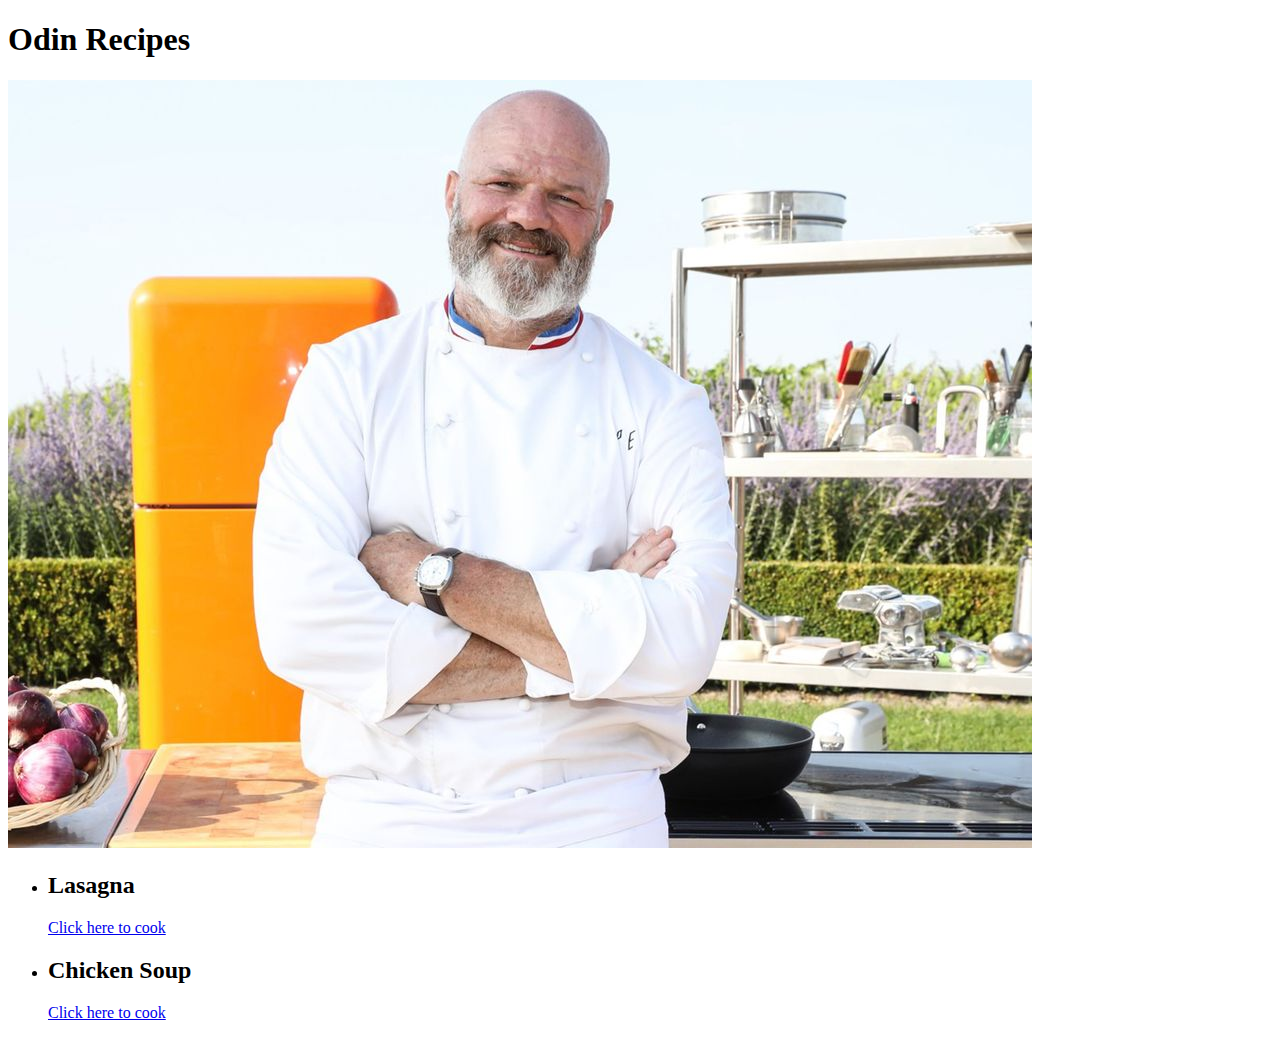
<file: index.html>
<!DOCTYPE html>
<html lang="en">
<head>
    <meta charset="UTF-8">
    <meta http-equiv="X-UA-Compatible" content="IE=edge">
    <meta name="viewport" content="width=device-width, initial-scale=1.0">
    <link rel="stylesheet" href="style.css">
    <title>Odin Recipes</title>
</head>
<body>
    <h1>Odin Recipes</h1>
    <img src="images/chef.jpg" alt="">
    <ul>
        <li><h2>Lasagna</h2><a href="pages/lasagna.html">Click here to cook</a> </li>
        <li><h2>Chicken Soup</h2><a href="pages/chicken-soup.html">Click here to cook</a> </li>
    </ul>
    
</body>
</html>
</file>
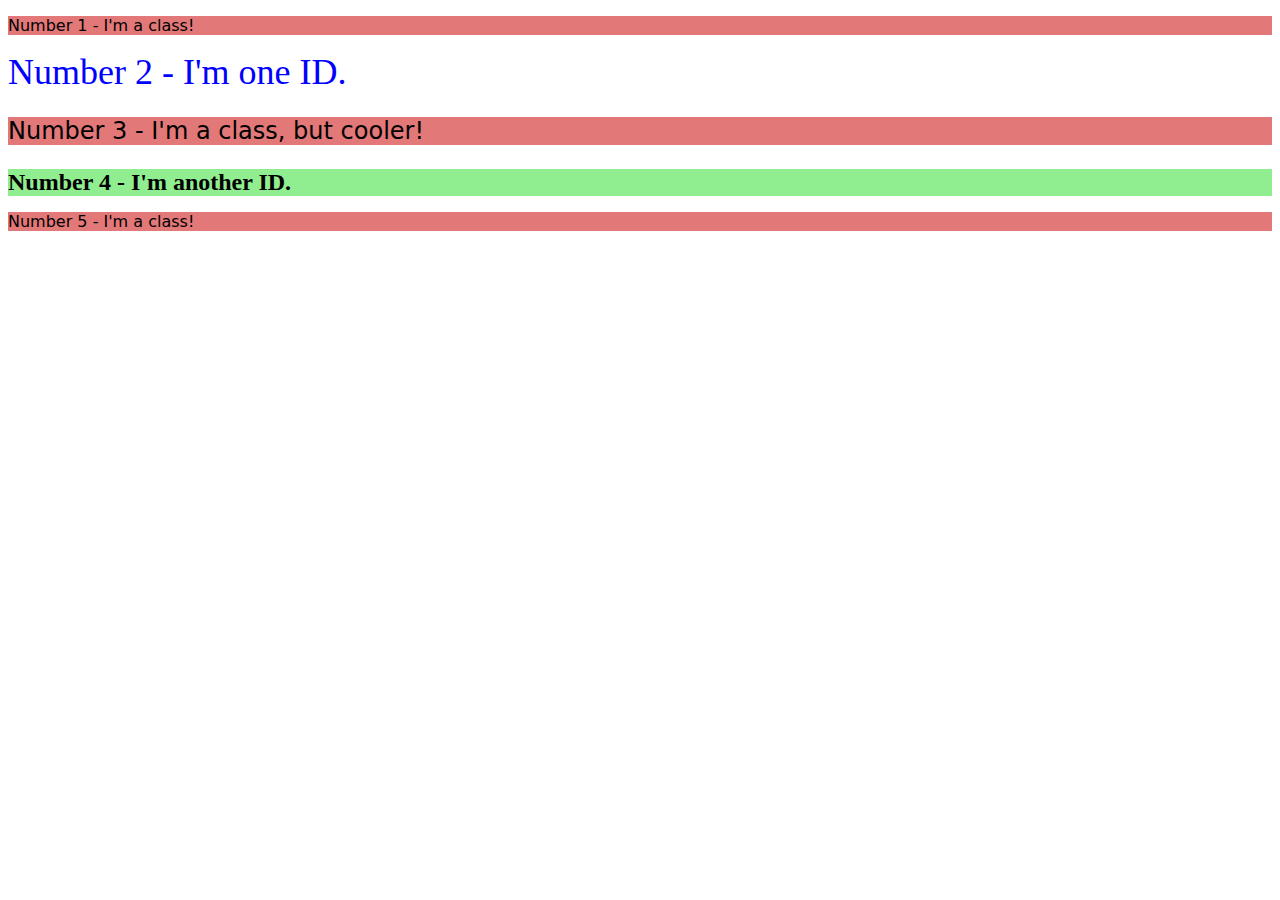
<file: css-exercices/02-class-id-selectors/index.html>
<!DOCTYPE html>
<html lang="en">
<head>
  <meta charset="UTF-8">
  <meta http-equiv="X-UA-Compatible" content="IE=edge">
  <meta name="viewport" content="width=device-width, initial-scale=1.0">
  <title>Class and ID Selectors</title>
  <link rel="stylesheet" href="style.css">
</head>
<body>
  <p class="odd">Number 1 - I'm a class!</p>
  <div id="div2">Number 2 - I'm one ID.</div>
  <p class="odd" id="cooler">Number 3 - I'm a class, but cooler!</p>
  <div id=div4> Number 4 - I'm another ID.</div>
  <p class="odd" >Number 5 - I'm a class!</p>
</body>
</html>
</file>
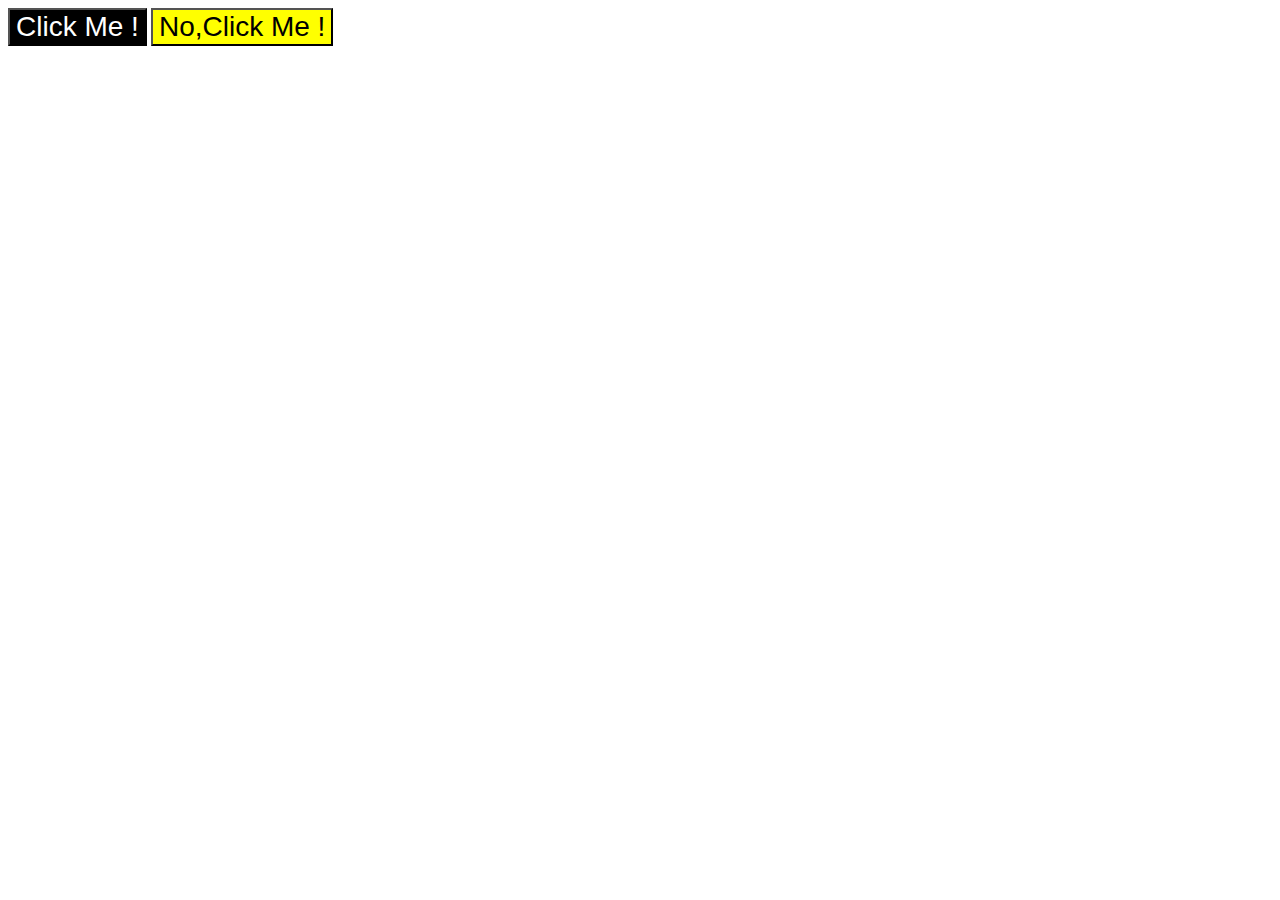
<file: css-exercices/03-grouping-selectors/index.html>
<!DOCTYPE html>
<html lang="en">
<head>
    <meta charset="UTF-8">
    <meta http-equiv="X-UA-Compatible" content="IE=edge">
    <meta name="viewport" content="width=device-width, initial-scale=1.0">
    <title></title>
    <link rel="stylesheet" href="style.css">
</head>
<body>
    <button id="btnCM">Click Me !</button>
    <button id="btnNCM">No,Click Me !</button>
</body>
</html>
</file>
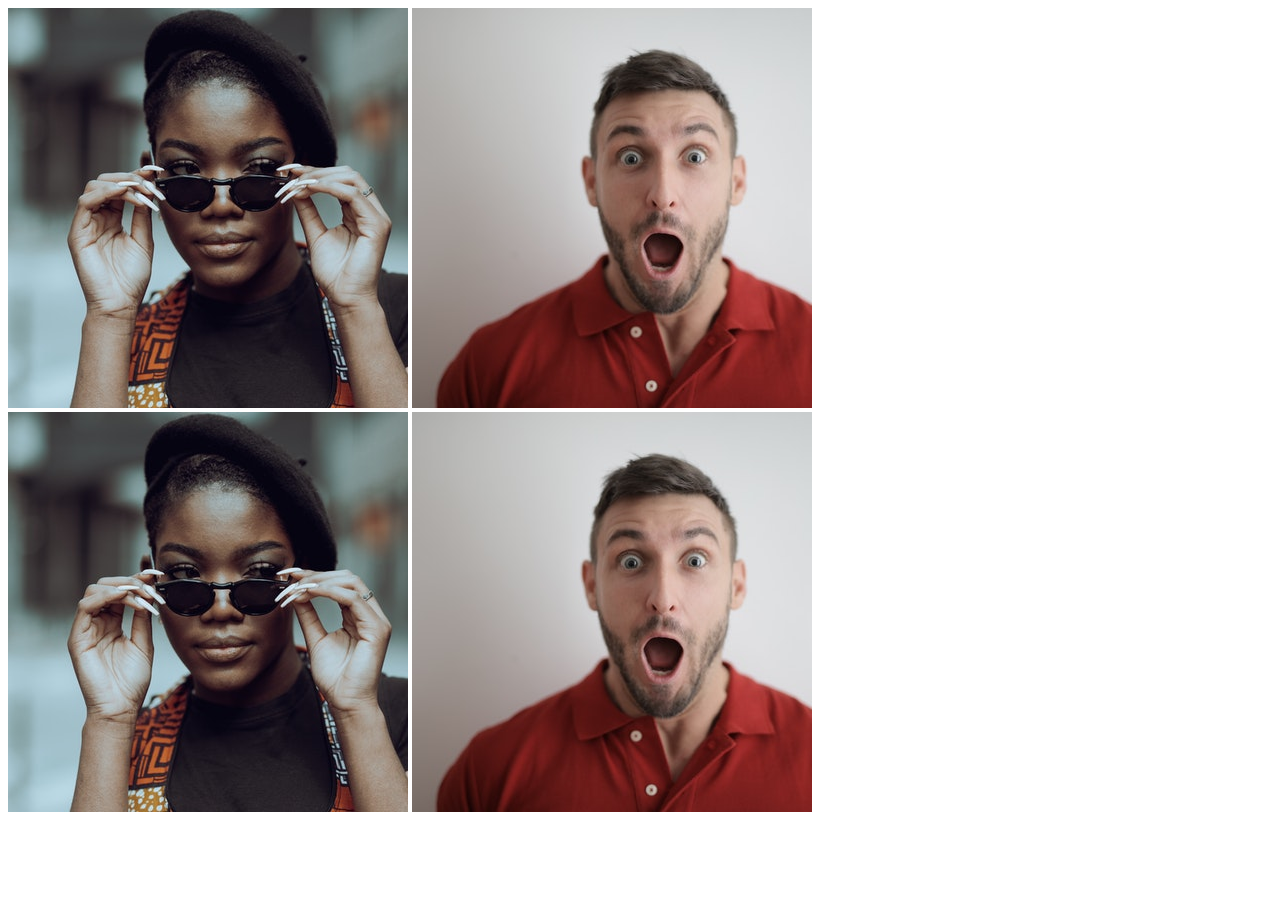
<file: css-exercices/04-chaining-selectors/index.html>
<!DOCTYPE html>
<html lang="en">
<head>
    <meta charset="UTF-8">
    <meta http-equiv="X-UA-Compatible" content="IE=edge">
    <meta name="viewport" content="width=device-width, initial-scale=1.0">
    <title>Document</title>
</head>
<body>
    <div>
        <img src="images/pexels-katho-mutodo-8434791.jpg" alt="" class="avatar proportioned">
        <img src="images/pexels-andrea-piacquadio-3777931.jpg" alt="" class="avatar distorded">
    </div>
    <div>
        <img src="images/pexels-katho-mutodo-8434791.jpg" alt="" class="original proportioned">
        <img src="images/pexels-andrea-piacquadio-3777931.jpg" alt="" class="original distorded">
    </div>
</body>
</html>
</file>
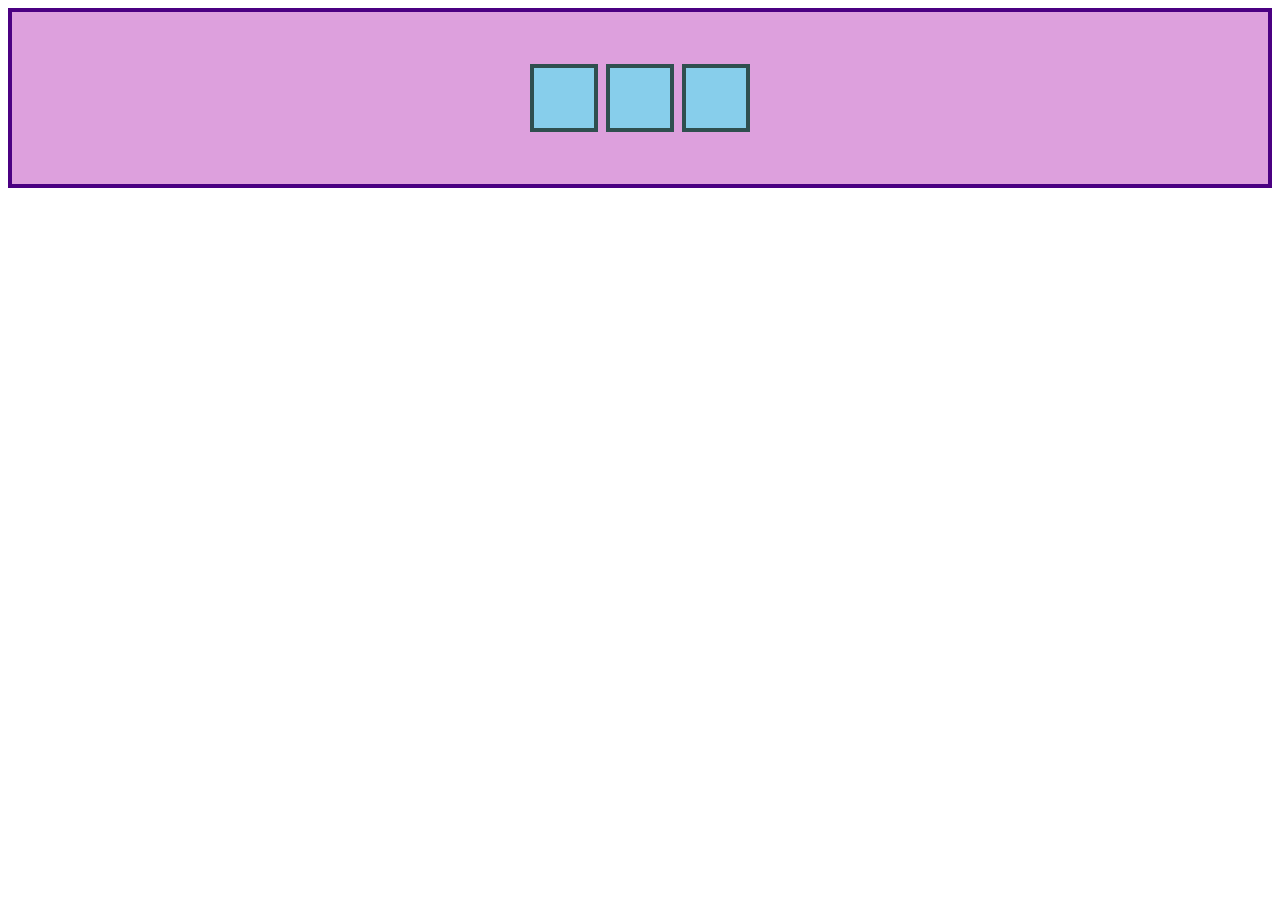
<file: css-exercices/flexbox/index.html>
<!DOCTYPE html>
<html lang="en">
<head>
    <meta charset="UTF-8">
    <meta http-equiv="X-UA-Compatible" content="IE=edge">
    <meta name="viewport" content="width=device-width, initial-scale=1.0">
    <title>Flexbox</title>
    <link rel="stylesheet" href="style.css">    
</head>
<body>
    <div class="container">
       <div class="item"></div>
       <div class="item"></div>
       <div class="item"></div>
    </div>
</body>
</html>
</file>
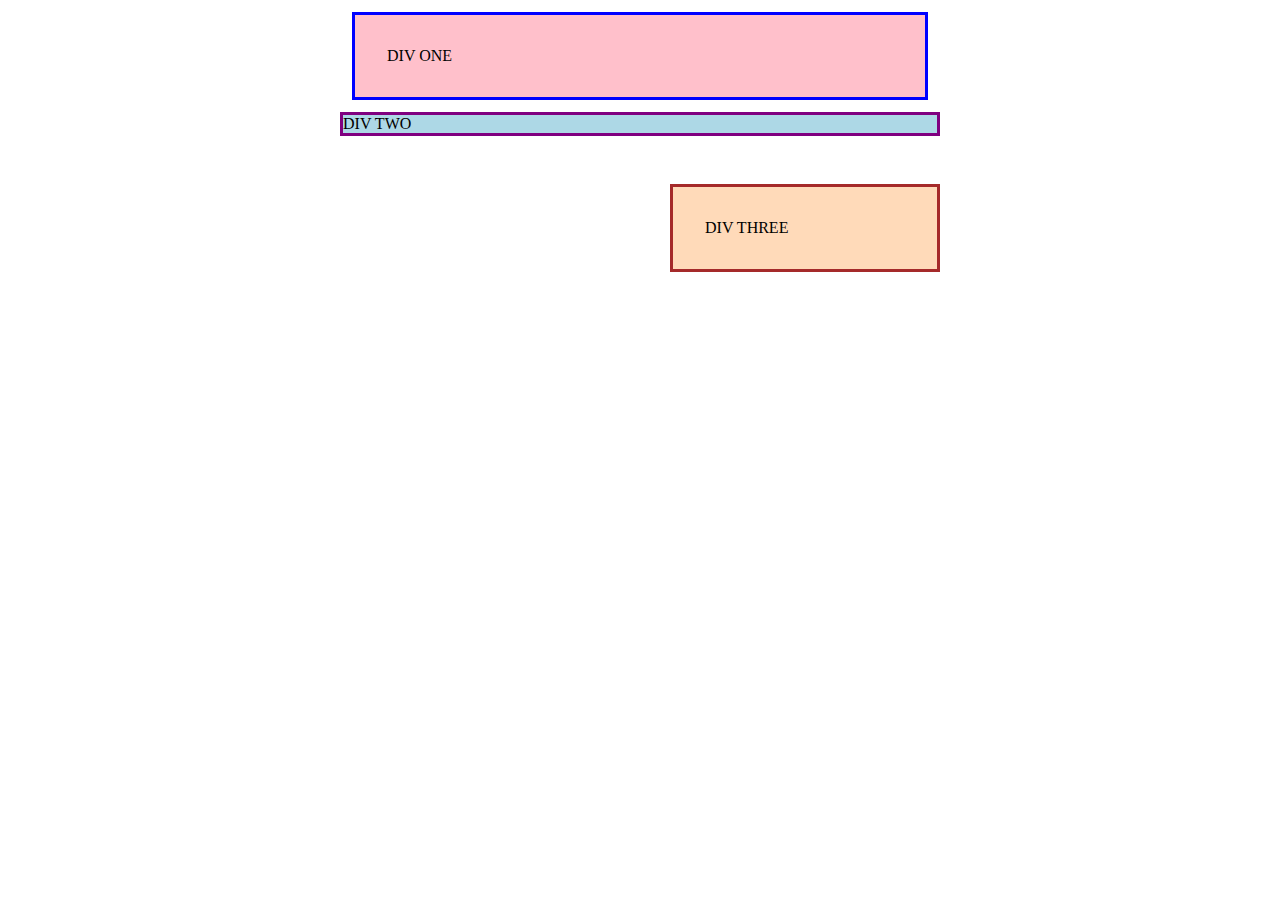
<file: css-exercices/margin-and-padding-1/index.html>
<!DOCTYPE html>
<html lang="en">
<head>
    <meta charset="UTF-8">
    <meta http-equiv="X-UA-Compatible" content="IE=edge">
    <meta name="viewport" content="width=device-width, initial-scale=1.0">
    <title>Margin and padding 1</title>
    <link rel="stylesheet" href="style.css">
</head>
<body>
    <div class="one">
        DIV ONE
    </div>
    <div class="two">
        DIV TWO
    </div>
    <div class="three">
        DIV THREE
    </div>
</body>
</html>
</file>
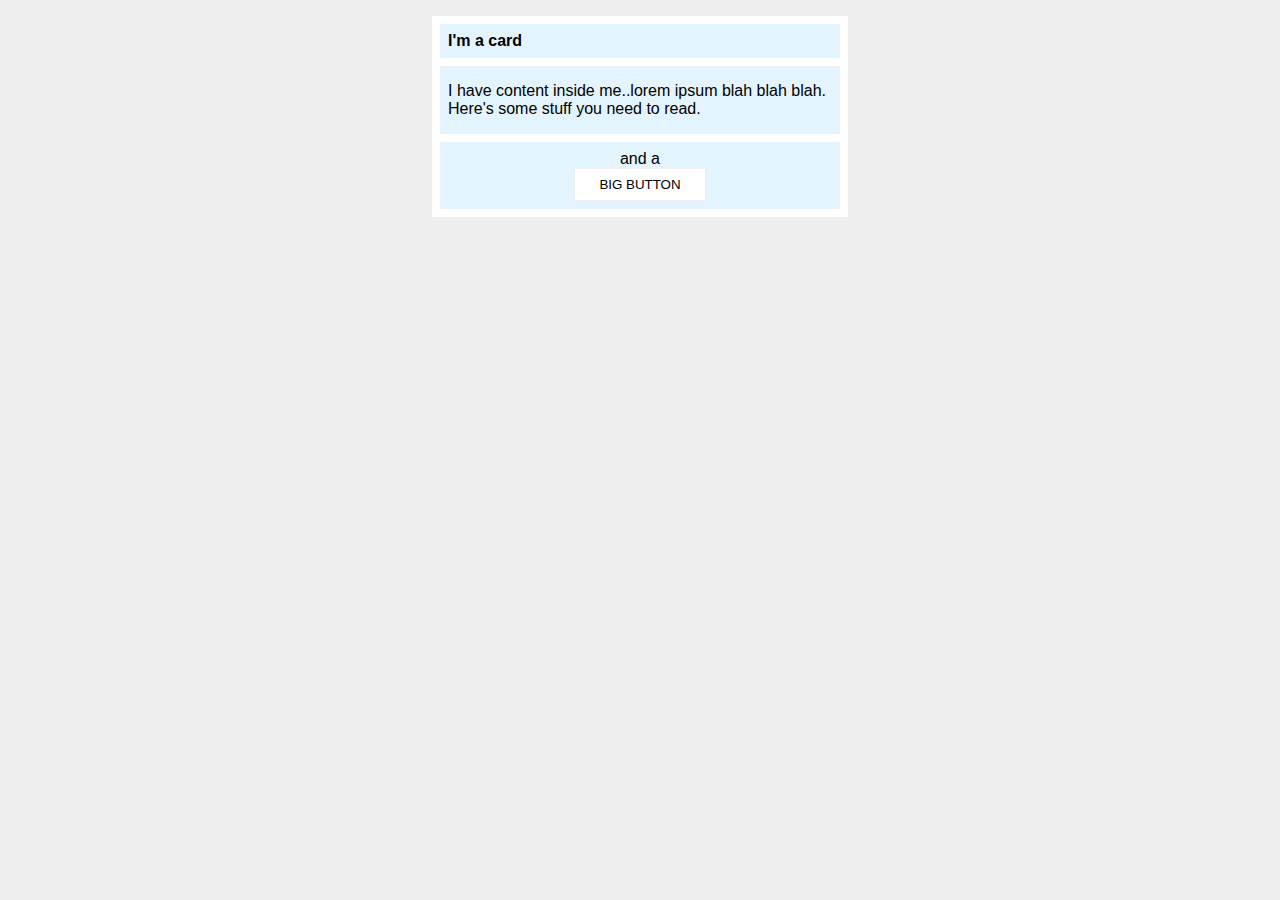
<file: css-exercices/margin-and-padding-2/index.html>
<!DOCTYPE html>
<html lang="en">
<head>
  <meta charset="UTF-8">
  <meta http-equiv="X-UA-Compatible" content="IE=edge">
  <meta name="viewport" content="width=device-width, initial-scale=1.0">
  <title>Margin and Padding exercise 2</title>
  <link rel="stylesheet" href="style.css">
</head>
<body>
  <div class="card">
    <h1 class="title">I'm a card</h1>
    <div class="content">I have content inside me..lorem ipsum blah blah blah. Here's some stuff you need to read.</div>
    <div class="button-container">and a <button>BIG BUTTON</button></div>
  </div>
</body>
</html>
</file>
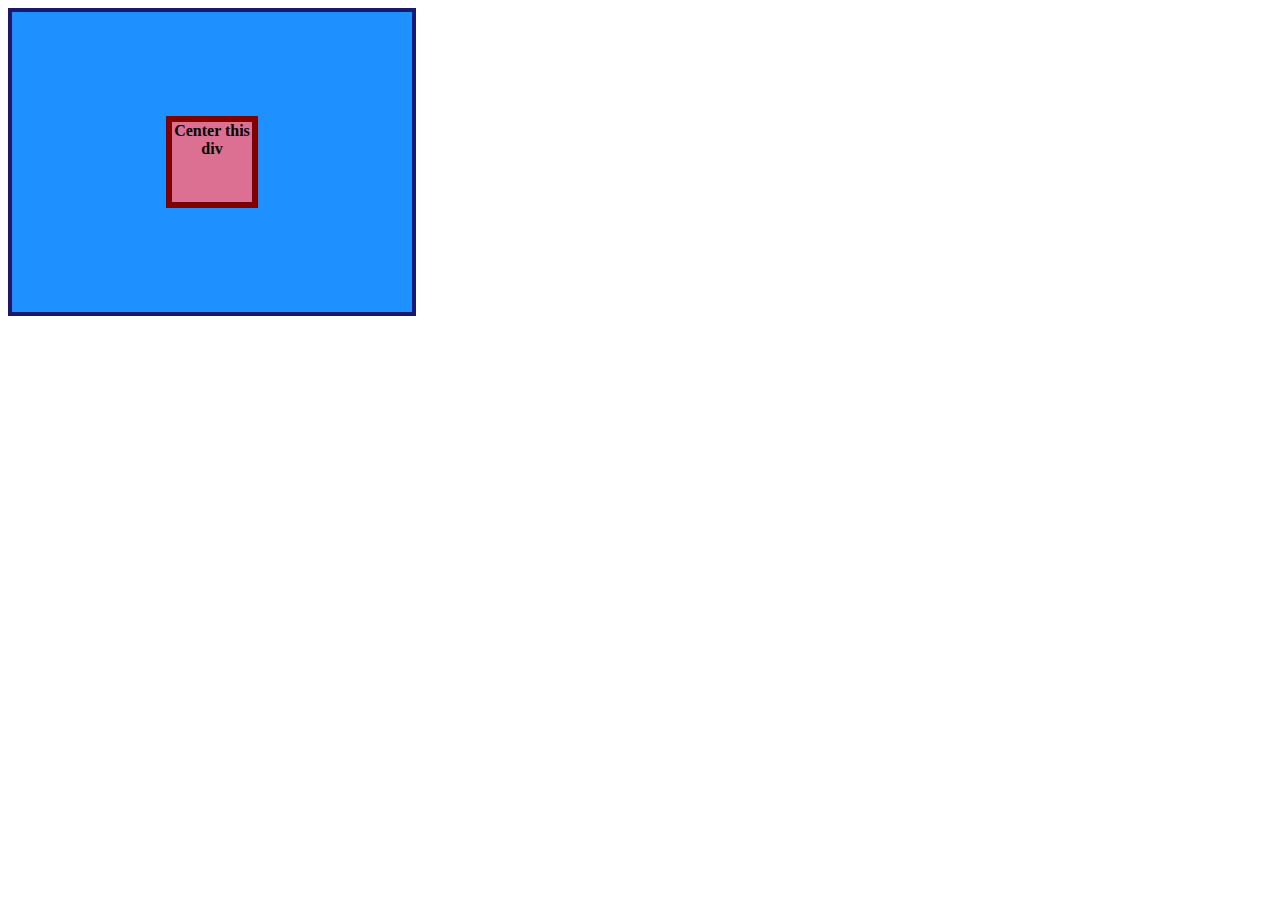
<file: css-exercices/flexbox/01-flex-center/index.html>
<!DOCTYPE html>
<html lang="en">
<head>
    <meta charset="UTF-8">
    <meta http-equiv="X-UA-Compatible" content="IE=edge">
    <meta name="viewport" content="width=device-width, initial-scale=1.0">
    <title>Center this DIV</title>
    <link rel="stylesheet" href="style.css">
</head>
<body>
    <div class="container">
        <div class="box">Center this div </div>
    </div>
</body>
</html>
</file>
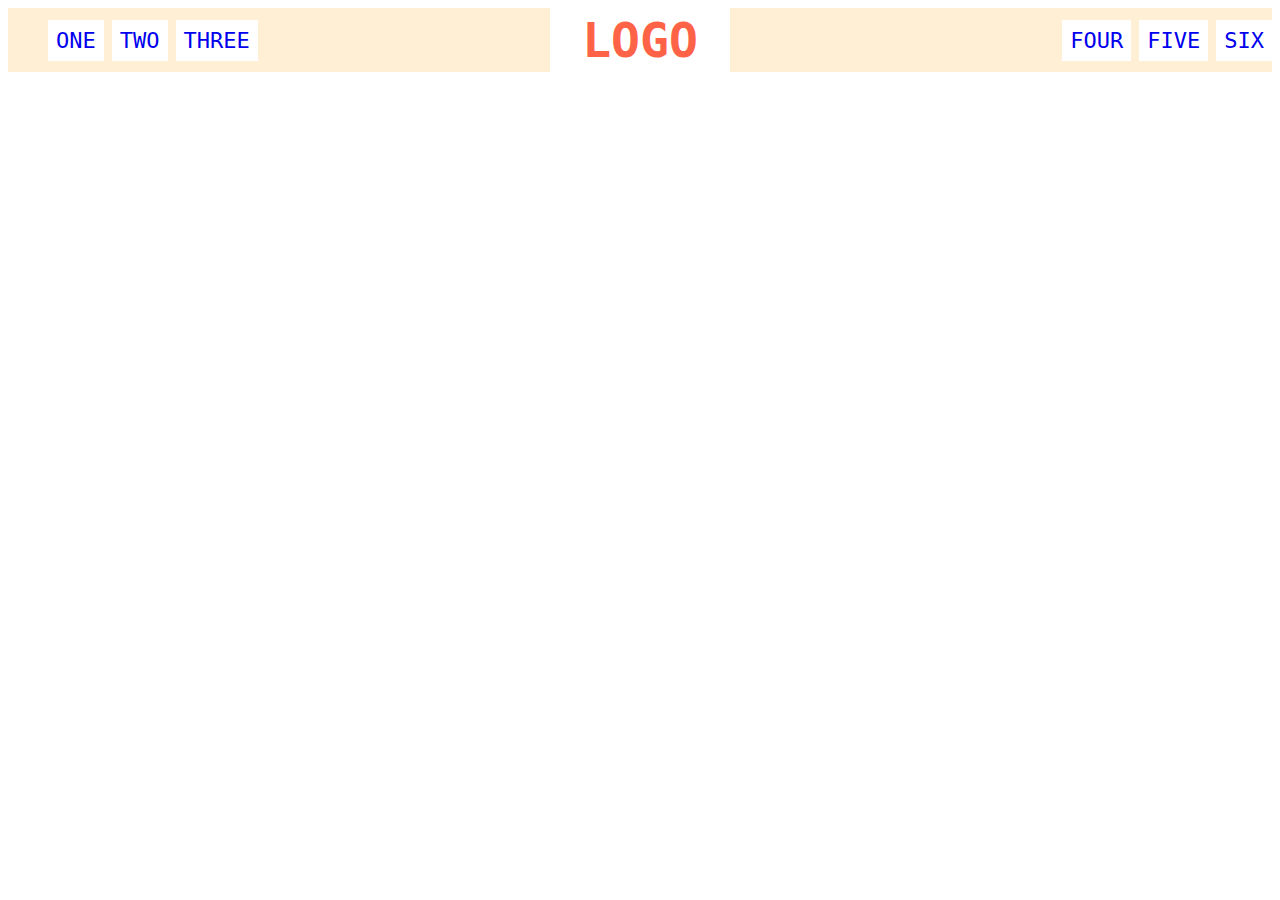
<file: css-exercices/flexbox/02-flex-header/index.html>
<!DOCTYPE html>
<html lang="en">
<head>
    <meta charset="UTF-8">
    <meta http-equiv="X-UA-Compatible" content="IE=edge">
    <meta name="viewport" content="width=device-width, initial-scale=1.0">
    <title>Flex header</title>
    <link rel="stylesheet" href="style.css">
</head>
<body>
    <div class="header">
        <div class="left-links">
            <ul>
                <li><a href="#">ONE</a></li>
                <li><a href="#">TWO</a></li>
                <li><a href="#">THREE</a></li>
            </ul>
        </div>
        <div class="logo">LOGO</div>
        <div class="right-links">
            <ul>
                <li><a href="#">FOUR</a></li>
                <li><a href="#">FIVE</a></li>
                <li><a href="#">SIX</a></li>
            </ul>
        </div>
    </div>
</body>
</html>
</file>
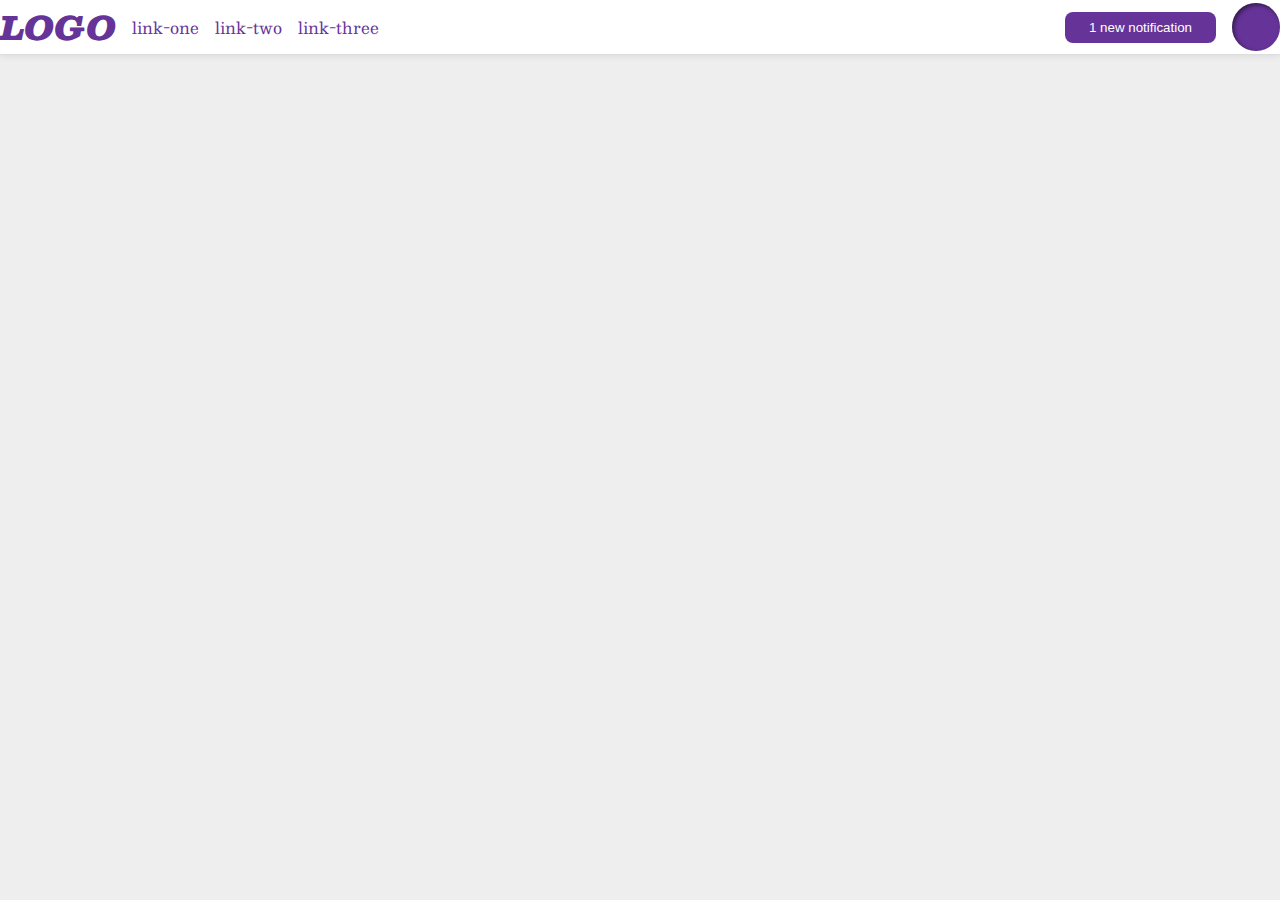
<file: css-exercices/flexbox/03-flex-header2/index.html>
<!DOCTYPE html>
<html lang="en">

<head>
    <meta charset="UTF-8">
    <meta http-equiv="X-UA-Compatible" content="IE=edge">
    <meta name="viewport" content="width=device-width, initial-scale=1.0">
    <title>Flex Header 2</title>
    <link rel="stylesheet" href="style.css">
</head>

<body>
    <div class="header">
        <div class="left">
            <div class="logo">
                LOGO
            </div>
            <ul class="links">
                <li><a href="google.com">link-one</a></li>
                <li><a href="google.com">link-two</a></li>
                <li><a href="google.com">link-three</a></li>
            </ul>
        </div>
        <div class="right">
            
<button class=" notifications">
            1 new notification
            </button>
            <div class="profile-image"></div>
        </div>

    </div>
</body>

</html>
</file>
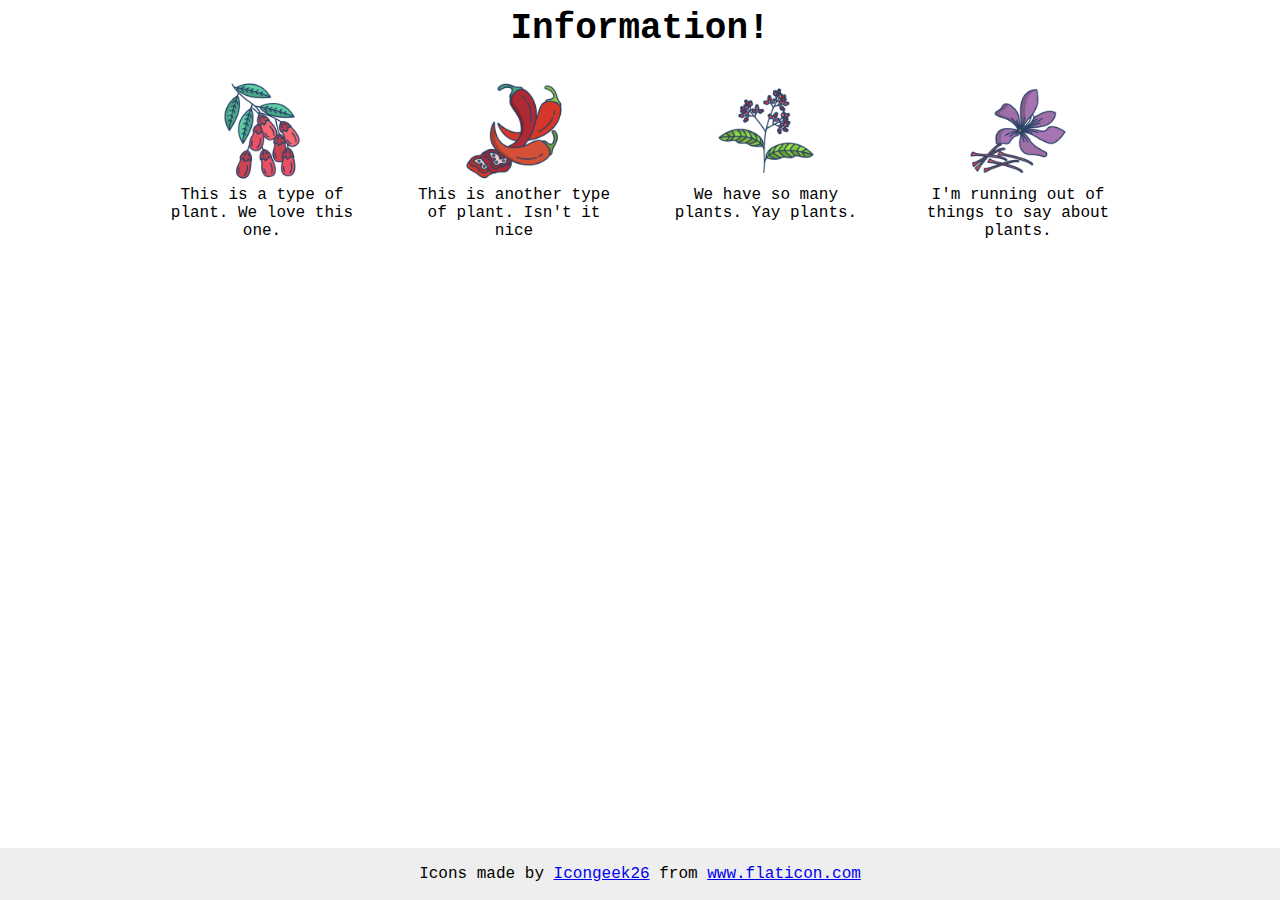
<file: css-exercices/flexbox/04-flex-information/index.html>
<!DOCTYPE html>
<html lang="en">

<head>
    <meta charset="UTF-8">
    <meta http-equiv="X-UA-Compatible" content="IE=edge">
    <meta name="viewport" content="width=device-width, initial-scale=1.0">
    <title>Information</title>
    <link rel="stylesheet" href="style.css">
</head>

<body>
    <div class="title">Information!</div>
    <div class="informations">
        <div class="item"><img src="./images/barberry.png" alt="barberry">
            <div class="text">This is a type of plant. We love this one.</div>
        </div>
        <div class="item"><img src="./images/chilli.png" alt="chili">
            <div class="text">This is another type of plant. Isn't it nice</div>
        </div>
        <div class="item"> <img src="./images/pepper.png" alt="pepper">
            <div class="text">We have so many plants. Yay plants.</div>
        </div>
        <div class="item">
            <img src="./images/saffron.png" alt="saffron">
            <div class="text">I'm running out of things to say about plants.</div>
        </div>






    </div>


    <!-- disregard this section, it's here to give attribution to the creator of these icons -->
    <div class="footer">
        <div>Icons made by <a href="https://www.flaticon.com/authors/icongeek26" title="Icongeek26">Icongeek26</a> from
            <a href="https://www.flaticon.com/" title="Flaticon">www.flaticon.com</a></div>
    </div>
</body>

</html>
</file>
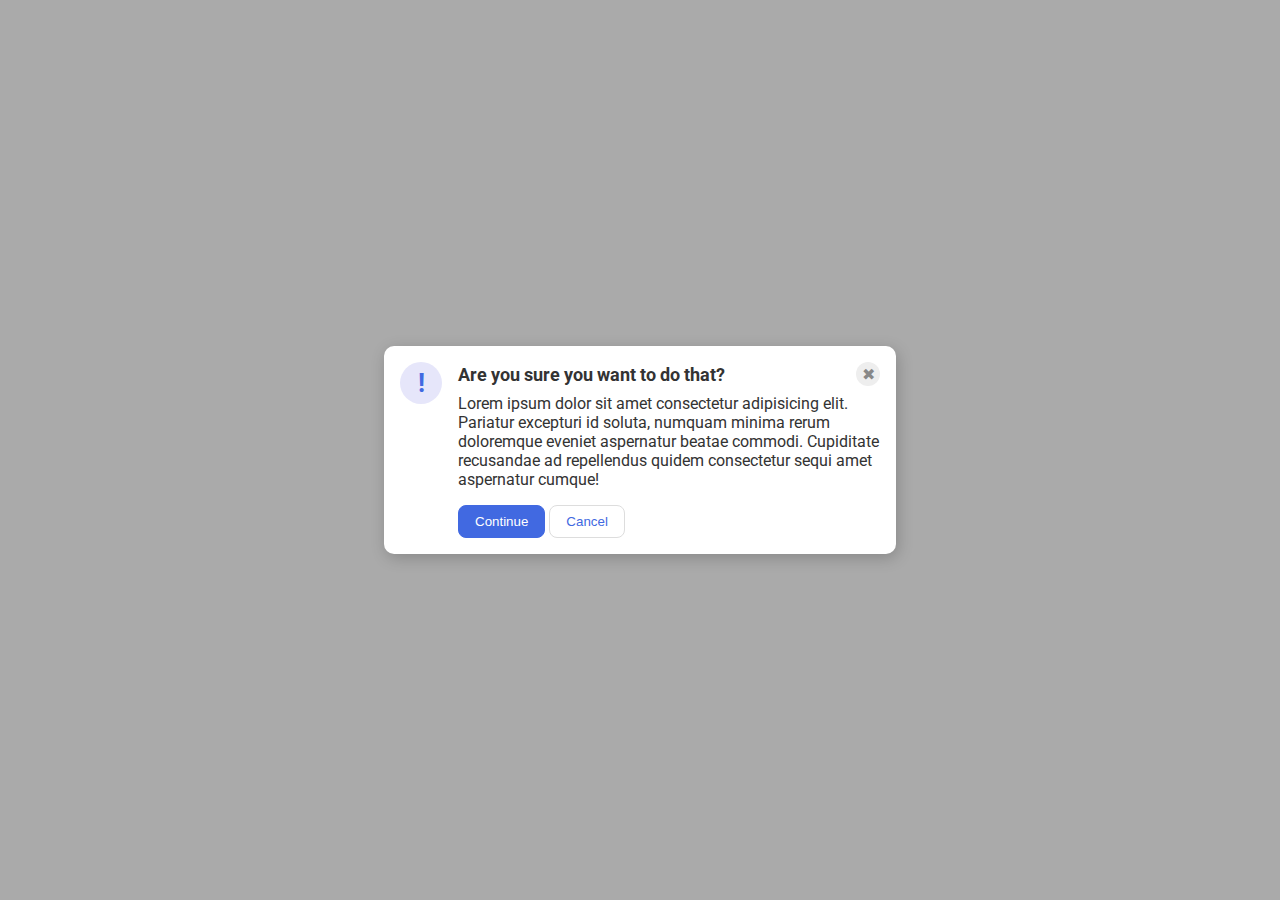
<file: css-exercices/flexbox/05-flex-modal/index.html>
<!DOCTYPE html>
<html lang="en">
<head>
  <meta charset="UTF-8">
  <meta http-equiv="X-UA-Compatible" content="IE=edge">
  <meta name="viewport" content="width=device-width, initial-scale=1.0">
  <link rel="stylesheet" href="style.css">
  <title>Modal</title>
</head>
<body>
  <div class="modal">
    <div class="icon">!</div>
    <div class="container">
      <div class="header">Are you sure you want to do that?
        <div class="close-button">✖</div>
      </div>
      <div class="text">Lorem ipsum dolor sit amet consectetur adipisicing elit. Pariatur excepturi id soluta, numquam minima rerum doloremque eveniet aspernatur beatae commodi. Cupiditate recusandae ad repellendus quidem consectetur sequi amet aspernatur cumque!</div>
      <button class="continue">Continue</button>
      <button class="cancel">Cancel</button>
    </div>
  </div>
</body>
</html>
</file>
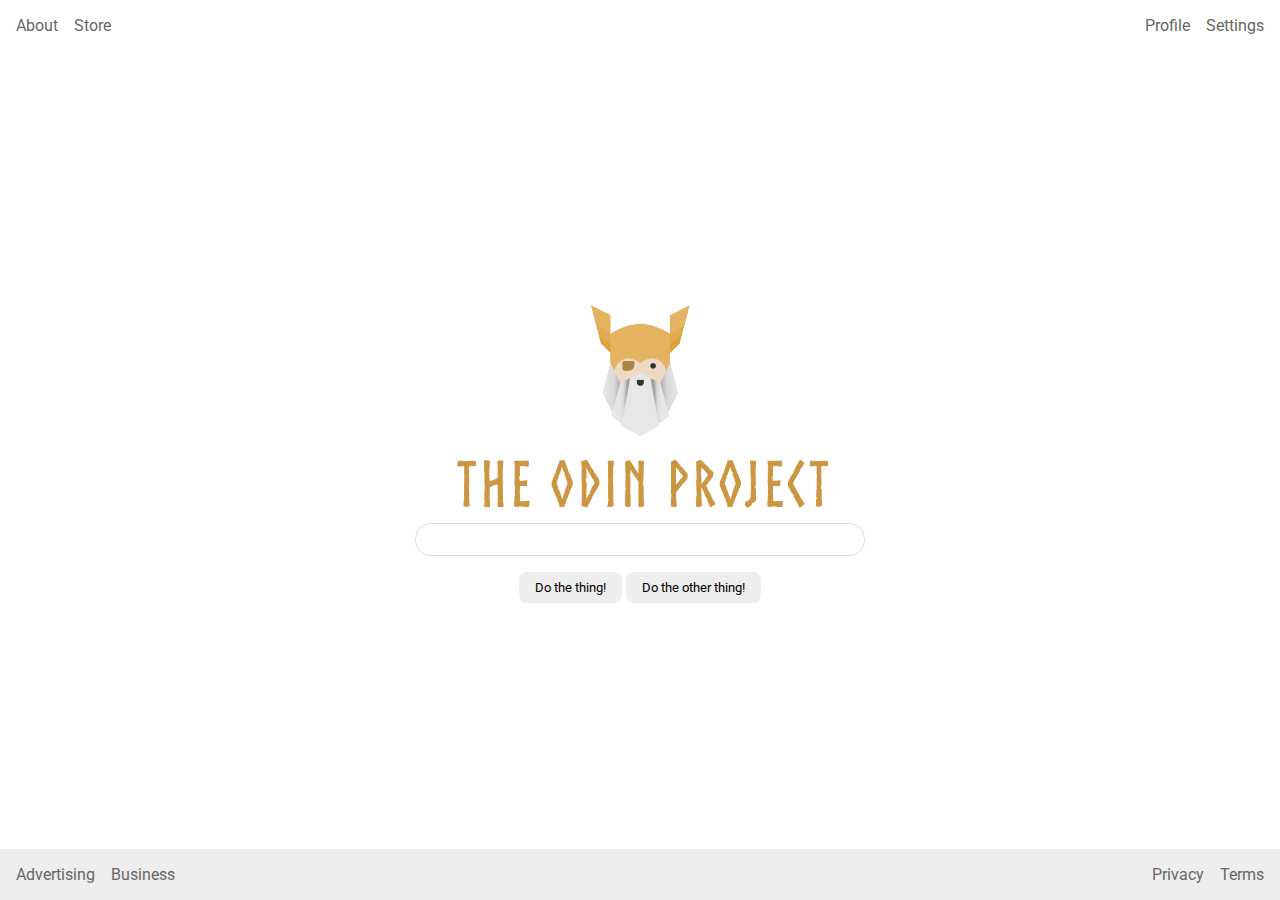
<file: css-exercices/flexbox/06-flex-layout/index.html>
<!DOCTYPE html>
<html lang="en">
<head>
  <meta charset="UTF-8">
  <meta http-equiv="X-UA-Compatible" content="IE=edge">
  <meta name="viewport" content="width=device-width, initial-scale=1.0">
  <title>LAYOUT</title>
  <link rel="stylesheet" href="./style.css">
</head>
<body>
  <div class="header">
    <ul class="left-links">
      <li><a href="google.com">About</a></li>
      <li><a href="google.com">Store</a></li>
    </ul>
    <ul class="right-links">
      <li><a href="google.com">Profile</a></li>
      <li><a href="google.com">Settings</a></li>
    </ul>
  </div>
  <div class="content">
    <img src="./logo.png" alt="">
    <div class="input">
      <input type="text">
    </div>
    <div class="buttons">
      <button>Do the thing!</button>
      <button>Do the other thing!</button>
    </div>
  </div>
  <div class="footer">
    <ul class="left-links">
      <li><a href="google.com">Advertising</a></li>
      <li><a href="google.com">Business</a></li>
    </ul>
    <ul class="right-links">
      <li><a href="google.com">Privacy</a></li>
      <li><a href="google.com">Terms</a></li>
    </ul>
  </div>
</body>
</html>
</file>
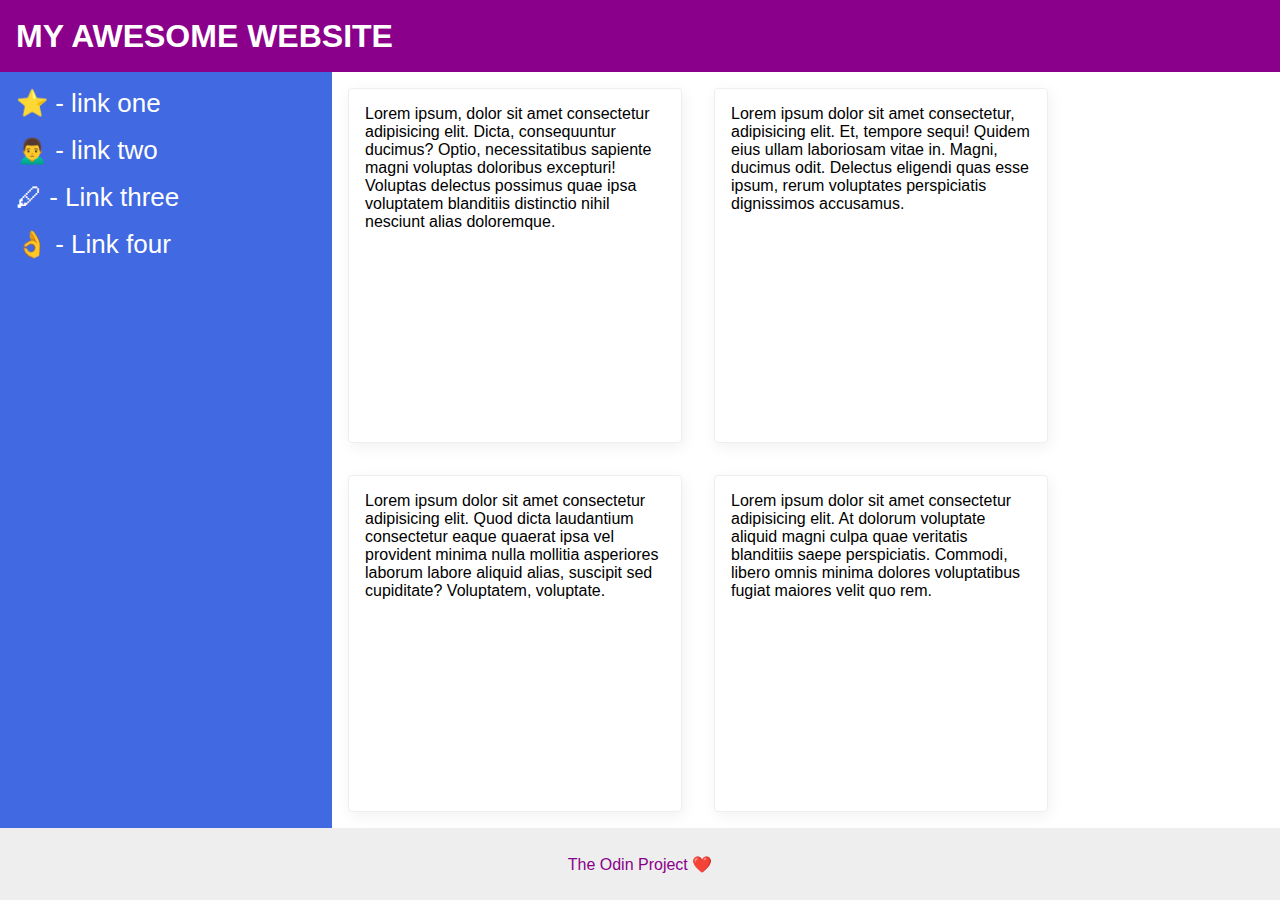
<file: css-exercices/flexbox/07-flex-layout2/index.html>
<!DOCTYPE html>
<html lang="en">

<head>
    <meta charset="UTF-8">
    <meta http-equiv="X-UA-Compatible" content="IE=edge">
    <meta name="viewport" content="width=device-width, initial-scale=1.0">
    <title>Flexbox layout2</title>
    <link rel="stylesheet" href="style.css">
</head>

<body>
    <div class="header">MY AWESOME WEBSITE</div>


        <div class="body">

            <div class="sidebar">
                <ul>
                    <li><a href="google.com">⭐️ - link one</a></li>
                    <li><a href="google.com">🙍‍♂️ - link two</a></li>
                    <li><a href="google.com">🖊 - Link three</a></li>
                    <li><a href="google.com">👌 - Link four</a></li>
                </ul>
            </div>
            <div class="cards">

                <div class="card">Lorem ipsum, dolor sit amet consectetur adipisicing elit. Dicta, consequuntur ducimus?
                    Optio, necessitatibus sapiente magni voluptas doloribus excepturi! Voluptas delectus possimus quae
                    ipsa voluptatem blanditiis distinctio nihil nesciunt alias doloremque.</div>
                <div class="card">Lorem ipsum dolor sit amet consectetur, adipisicing elit. Et, tempore sequi! Quidem
                    eius ullam laboriosam vitae in. Magni, ducimus odit. Delectus eligendi quas esse ipsum, rerum
                    voluptates perspiciatis dignissimos accusamus.</div>
                <div class="card">Lorem ipsum dolor sit amet consectetur adipisicing elit. Quod dicta laudantium
                    consectetur eaque quaerat ipsa vel provident minima nulla mollitia asperiores laborum labore aliquid
                    alias, suscipit sed cupiditate? Voluptatem, voluptate.</div>
                <div class="card">Lorem ipsum dolor sit amet consectetur adipisicing elit. At dolorum voluptate aliquid
                    magni culpa quae veritatis blanditiis saepe perspiciatis. Commodi, libero omnis minima dolores
                    voluptatibus fugiat maiores velit quo rem.</div>
            </div>
        </div>


        <div class="footer">
            The Odin Project ❤️
        </div>

</body>

</html>
</file>
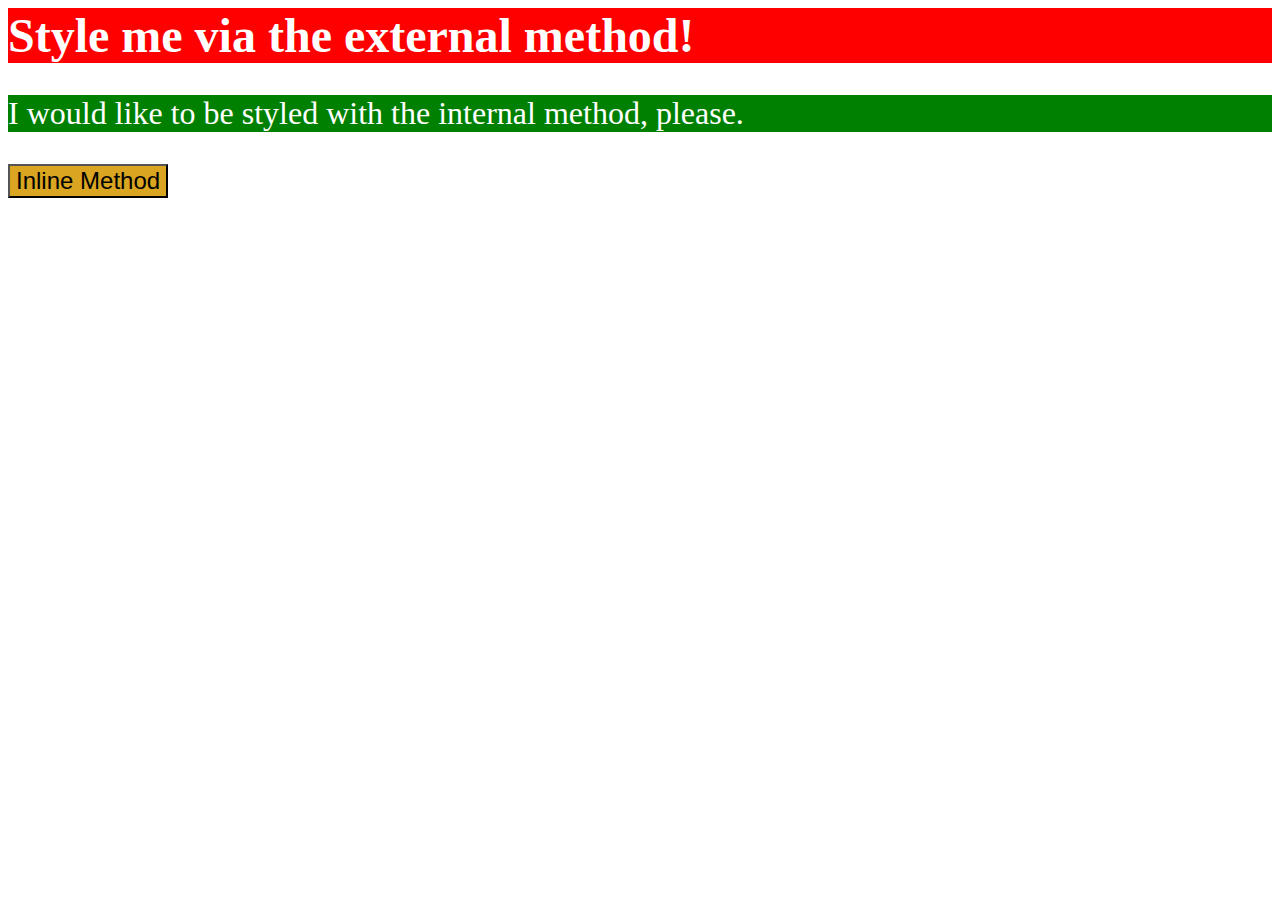
<file: css-exercices/foundations/01-css-methods/index.html>
<!DOCTYPE html>
<html lang="en">
<head>
  <meta charset="UTF-8">
  <meta http-equiv="X-UA-Compatible" content="IE=edge">
  <meta name="viewport" content="width=device-width, initial-scale=1.0">
  <title>Methods for Adding CSS</title>
  <link rel="stylesheet" href="style.css">
</head>
<body>
  <div>Style me via the external method!</div>
  <p>I would like to be styled with the internal method, please.</p>
  <button style=" color: black;  background-color: goldenrod;   font-size: 24px;">Inline Method</button>
</body>
<style>
    
p{
color: white;
background-color: green;
font-size: 32px;
}
</style>
</html>
</file>
<file: style.css>
div{
    color: white;
    background: #000;
}
p{
    color: red;
}
</file>
<file: css-exercices/02-class-id-selectors/style.css>
.odd {
    background: rgb(227, 120, 120);
    font-family: Verdana, "DejaVu Sans", sans-serif;
}
#cooler{
    font-size: 24px;
}
#div2{
    color: blue;
    font-size: 36px;
}
#div4{
    background: lightgreen;
    font-weight: bold;
    font-size: 24px;
}
</file>
<file: css-exercices/03-grouping-selectors/style.css>
#btnCM {
    background: #000;
    color: white;
}
#btnNCM {
    background: yellow;
}
#btnNCM,#btnCM  {
    font-size: 28px;
    font-family:  Helvetica,"Times New Roman" ,sans-serif;
}
</file>
<file: css-exercices/flexbox/style.css>
.container {
    height: 140px;
    padding: 16px;
    background: plum;
    border: 4px solid indigo;
    display: flex;
    justify-content: center; /* align items across the main axis */
    align-items: center; /* align items across the cross axis */
    gap : 8px;
}
.item{
    width: 60px;
    height: 60px;
    border: 4px solid darkslategray;
    background: skyblue;
  
}
</file>
<file: css-exercices/margin-and-padding-1/style.css>
body {
    max-width: 600px;
    margin: 0 auto;
  }
  
  .one {
    background: pink;
    border: 3px solid blue;
    /* CHANGE ME */
    padding: 32px;
    margin: 12px;
  }
  
  .two {
    background: lightblue;
    border: 3px solid purple;
    /* CHANGE ME */
    margin-bottom: 48px;
  }
  
  .three {
    background: peachpuff;
    border: 3px solid brown;
    width: 200px;
    /* CHANGE ME */
    padding: 32px;
    margin-left: auto;
  }
</file>
<file: css-exercices/margin-and-padding-2/style.css>
body {
    background: #eee;
    font-family: sans-serif;
  }
  
  .card {
    width: 400px;
    background: #fff;
    margin: 16px auto;
    padding: 8px;
  }
  
  .title {
    background: #e3f4ff;
    margin-top: 0;
    margin-bottom: 8px;
    font-size: 16px;
    padding: 8px;
  }
  
  .content {
    background: #e3f4ff;
    padding: 16px 8px;
    margin-bottom: 8px;

  }
  
  .button-container {
    background: #e3f4ff;
    text-align: center;
    padding: 8px;
  }
  
  button {
    background: white;
    border: 1px solid #eee;
    display: block;
    margin: 0 auto;
    padding: 8px 24px;
  }
</file>
<file: css-exercices/flexbox/01-flex-center/style.css>
.container {
background: dodgerblue;
border: 4px solid midnightblue;
width: 400px;
height: 300px;
display: flex;
justify-content: center;
align-items: center;
}
.box{
    background: palevioletred;
    font-weight: bold;
    text-align: center;
    border: 6px solid maroon;
    width: 80px;
    height: 80px;

}
</file>
<file: css-exercices/flexbox/02-flex-header/style.css>
.header {
    font-family: monospace;
    background: papayawhip;
    display: flex;
    justify-content: space-between;
    align-items: center;
}

.logo {
    font-size: 48px;
    font-weight: 900;
    color: tomato;
    background-color: white;
    padding: 4px 32px;

}

ul {
    list-style-type: none;
    display: flex;
    gap: 8px;
}

a {
    font-size: 22px;
    background: white;
    padding: 8px;
    text-decoration: none;
}
.left-links{
    justify-content: left;
  

}

.right-links{
    justify-content: right;
}
</file>
<file: css-exercices/flexbox/03-flex-header2/style.css>
/* this is some magical font-importing.  
you'll learn about it later. */
@import url('https://fonts.googleapis.com/css2?family=Besley:ital,wght@0,400;1,900&display=swap');

body {
  margin: 0;
  background: #eee;
  font-family: Besley, serif;
}

.header {
  background: white;
  border-bottom: 1px solid #ddd;
  box-shadow: 0 0 8px rgba(0,0,0,.1);
  display: flex;
  align-items: center;
  justify-content: space-between;

}

.profile-image {
  background: rebeccapurple;
  box-shadow: inset 2px 2px 4px rgba(0,0,0,.5);
  border-radius: 50%;
  width: 48px;
  height:  48px;
}

.logo {
  color: rebeccapurple;
  font-size: 32px;
  font-weight: 900;
  font-style: italic;
}

button {
  border: none;
  border-radius: 8px;
  background: rebeccapurple;
  color: white;
  padding: 8px 24px;


}

a {
  /* this removes the line under our links */
  text-decoration: none;
  color: rebeccapurple;
}

ul {
  list-style-type: none;
  display: flex;
  margin:0;
  padding: 0;
  gap:16px;
}
.left, .right{
    display: flex;
    align-items: center;
    gap: 16px;
}
</file>
<file: css-exercices/flexbox/04-flex-information/style.css>
body {
    font-family: 'Courier New', Courier, monospace;
    text-align: center;
  }
  
  img {
    width: 100px;
    height: 100px;
  }
  
  .title {
    font-size: 36px;
    font-weight: 900;
    margin-bottom: 32px;
  }
.informations{
    display: flex;
    justify-content: center;
    gap: 52px;

}

.item{
    max-width: 200px;
}
.text{
    justify-content: center;
}
  /* do not edit this footer */
  .footer {
    position: fixed;
    bottom: 0;
    left: 0;
    right: 0;
    height: 52px;
    display: flex;
    align-items: center;
    justify-content: center;
    background: #eee;
  }
</file>
<file: css-exercices/flexbox/05-flex-modal/style.css>
@import url('https://fonts.googleapis.com/css2?family=Roboto:wght@400;700&display=swap');

html, body {
  height: 100%;
}

body {
  font-family: Roboto, sans-serif;
  margin: 0;
  background: #aaa;
  color: #333;
  /* I'll give you this one for free */
  display: flex;
  align-items: center;
  justify-content: center;
}

.modal {
  background: white;
  width: 480px;
  border-radius: 10px;
  box-shadow: 2px 4px 16px rgba(0,0,0,.2);
  display: flex;
  gap: 16px;
  padding: 16px;
}

.icon {
  color: royalblue;
  font-size: 26px;
  font-weight: 700;
  background: lavender;
  width: 42px;
  height: 42px;
  border-radius: 50%;
  display: flex;
  align-items: center;
  justify-content: center;
   /* this keeps the icon from getting smashed by the text */
   flex-shrink: 0;

}

.close-button {
  background: #eee;
  border-radius: 50%;
  color: #888;
  font-weight: 400;
  font-size: 16px;
  height: 24px;
  width: 24px;
  display: flex;
  align-items: center;
  justify-content: center;
}

button {
  padding: 8px 16px;
  border-radius: 8px;
}

button.continue {
  background: royalblue;
  border: 1px solid royalblue;
  color: white;
}

button.cancel {
  background: white;
  border: 1px solid #ddd;
  color: royalblue;
}

.header{
    display: flex;
    align-items: center;
    justify-content: space-between;
    font-size: 18px;
    font-weight: 700;
    margin-bottom: 8px;
}
.text{
    margin-bottom: 16px;
}
</file>
<file: css-exercices/flexbox/06-flex-layout/style.css>
@import url('https://fonts.googleapis.com/css2?family=Roboto:wght@400;700&display=swap');

body {
    height: 100vh;
    margin: 0;
    overflow: hidden;
    font-family: Roboto, sans-serif;
    display: flex;
    flex-direction: column;
    justify-content: space-between;
}

img {
    width: 600px;
}

button {
    font-family: Roboto, sans-serif;
    border: none;
    border-radius: 8px;
    background: #eee;
    align-items: center;
    padding: 8px 16px;
}

input {
    border: 1px solid #ddd;
    border-radius: 16px;
    padding: 8px 24px;
    width: 400px;
    margin-bottom: 16px;
}

ul {
    list-style-type: none;
    display: flex;
    gap:16px;
    margin: 0;
    padding: 0;
}

a {
    text-decoration: none;
    color: #666;
}

.header, .footer {
    display: flex;
    justify-content: space-between;
    padding: 16px
}

.footer {
    background-color: #eeeeee;
}

.content {
    display: flex;
    flex-direction: column;
    align-items: center;
    justify-content: center;
    flex:1;
}
</file>
<file: css-exercices/flexbox/07-flex-layout2/style.css>
body {
    font-family: -apple-system, BlinkMacSystemFont, 'Segoe UI', Roboto, Oxygen, Ubuntu, Cantarell, 'Open Sans', 'Helvetica Neue', sans-serif;
    margin: 0;
    min-height: 100vh;
    display: flex;
    flex-direction: column;

}

.body {
    flex: 1;
    display: flex;

}

.header {
    height: 72px;
    background: darkmagenta;
    color: white;
    font-size: 32px;
    font-weight: 900;
    display: flex;
    align-items: center;
    padding: 0 16px;
}

.footer {
    height: 72px;
    background: #eee;
    color: darkmagenta;
    display: flex;
    align-items: center;
    justify-content: center;
}

.sidebar {
    width: 300px;
    background: royalblue;
    flex-shrink: 0;
    padding: 16px;
}


.cards {

    display: flex;
    flex-wrap: wrap;

}

.card {
    border: 1px solid #eee;
    box-shadow: 2px 4px 16px rgba(0, 0, 0, .06);
    border-radius: 4px;
    margin: 16px;
    padding: 16px;
    width: 300px;


}

ul {
    list-style-type: none;
    margin: 0;
    padding: 0;
}

li {
    margin-bottom: 16px;
}

a {
    text-decoration: none;
    color: white;
    font-weight: 400;
    font-size: 26px;
}
</file>
<file: css-exercices/foundations/01-css-methods/style.css>
div {
font-weight: bold;
color: white;
background: red;
font-size: 48px;
}
</file>
